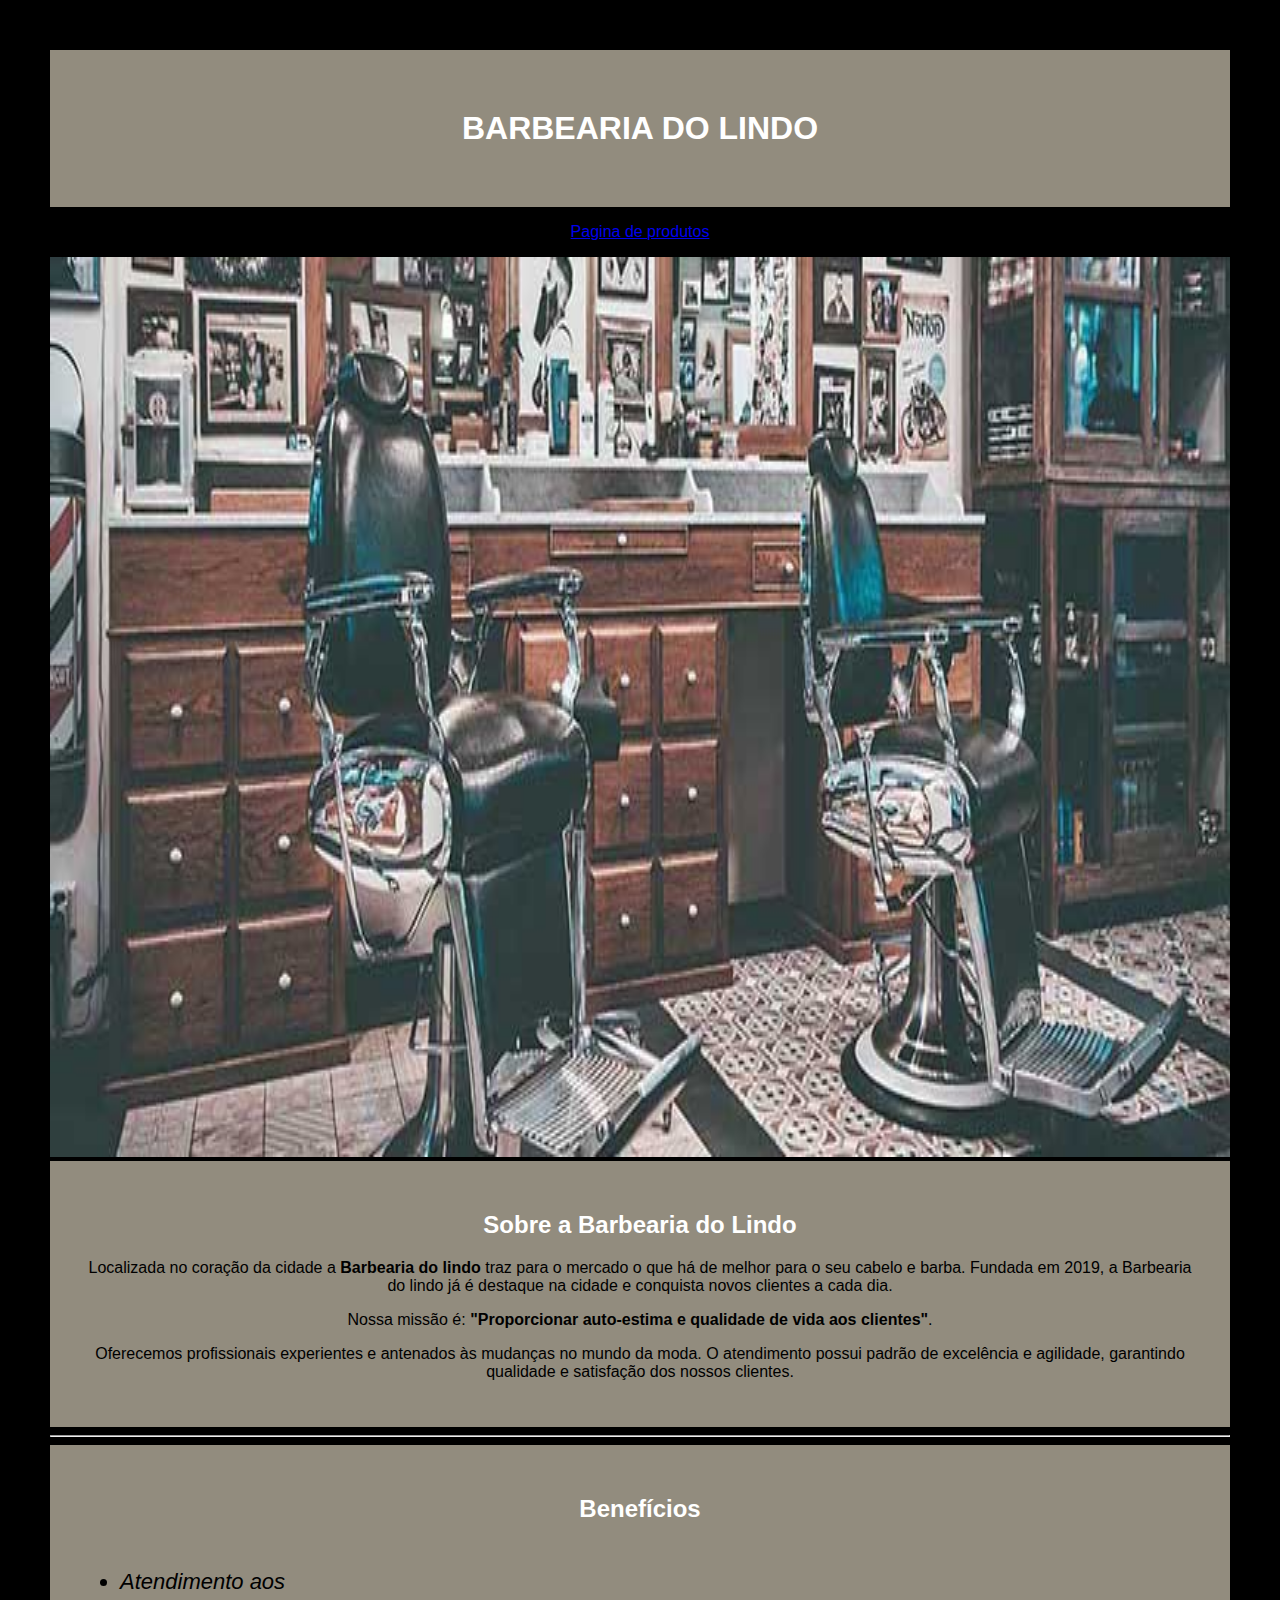
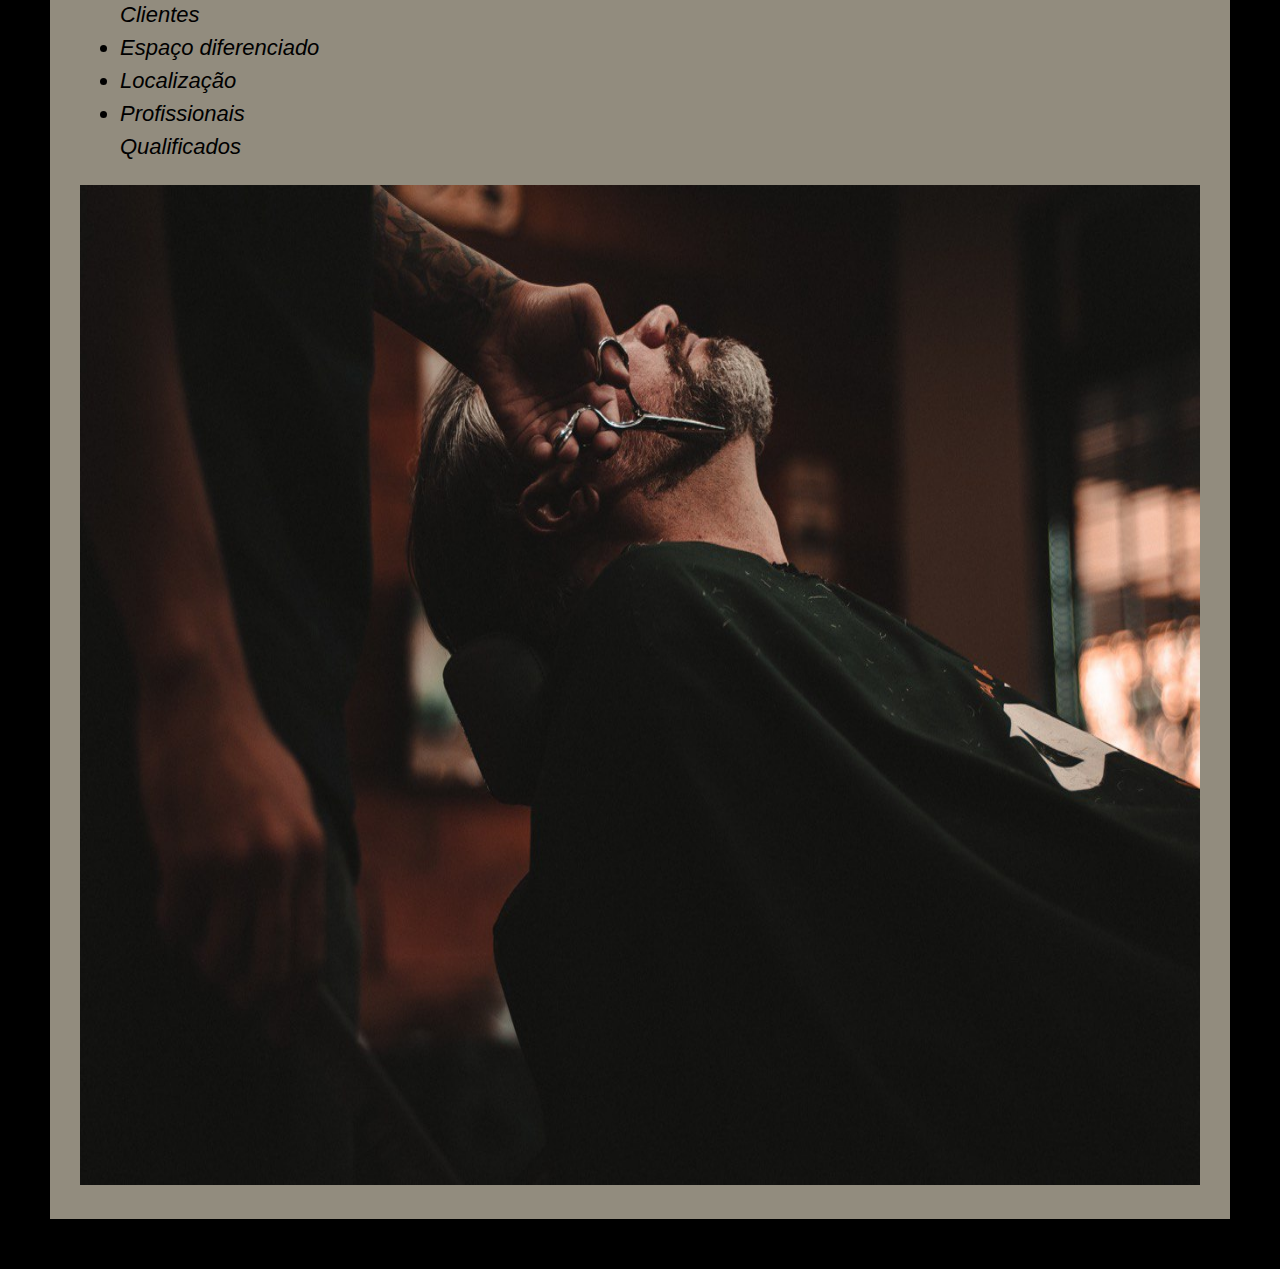
<file: index.html>
<!DOCTYPE html>
<html lang="pt-br">
<head>
    <meta charset="UTF-8">
    <meta name="viewport" content="width=device-width, initial-scale=1.0">
    <link rel="stylesheet" href="style.css">
    <title>Palmeiras</title>
</head>
<body>
    <header>
        <h1 class="titulo-principal"> Barbearia Do Lindo</h1>
        <p> <a href="produtos.html">Pagina de produtos</a></p>
    </header>
    <img src="banner.jpg" alt="banner que mostra a foto de duas cadeiras em uma barbearia" id="banner">
    <div class="principal">
        <h2 class="titulo2">Sobre a Barbearia do Lindo</h2>
        <p>Localizada no coração da cidade a <b>Barbearia do lindo</b> traz para o mercado o que há de melhor para o seu cabelo e barba. Fundada em 2019, a Barbearia do lindo já é destaque na cidade e conquista novos clientes a cada dia.</p>
        <p>Nossa missão é: <b>"Proporcionar auto-estima e qualidade de vida aos clientes"</b>.</p>
        <p>Oferecemos profissionais experientes e antenados às mudanças no mundo da moda. O atendimento possui padrão de excelência e agilidade, garantindo qualidade e satisfação dos nossos clientes.</p>
    </div>
    <hr>
    <div class="beneficios">
        <h2 class="titulo2">Benefícios</h2>
        <ul>
          <li class="itens">Atendimento aos Clientes</li>
          <li class="itens">Espaço diferenciado</li>
          <li class="itens">Localização</li>
          <li class="itens">Profissionais Qualificados</li>
        </ul>
        <img class="imagembeneficios" src="beneficios.jpg" alt="homem deitado na cadeira enquanto o barbeiro corta a sua barba" id="beneficios">
    
    </div>
</body>
</html>
</file>
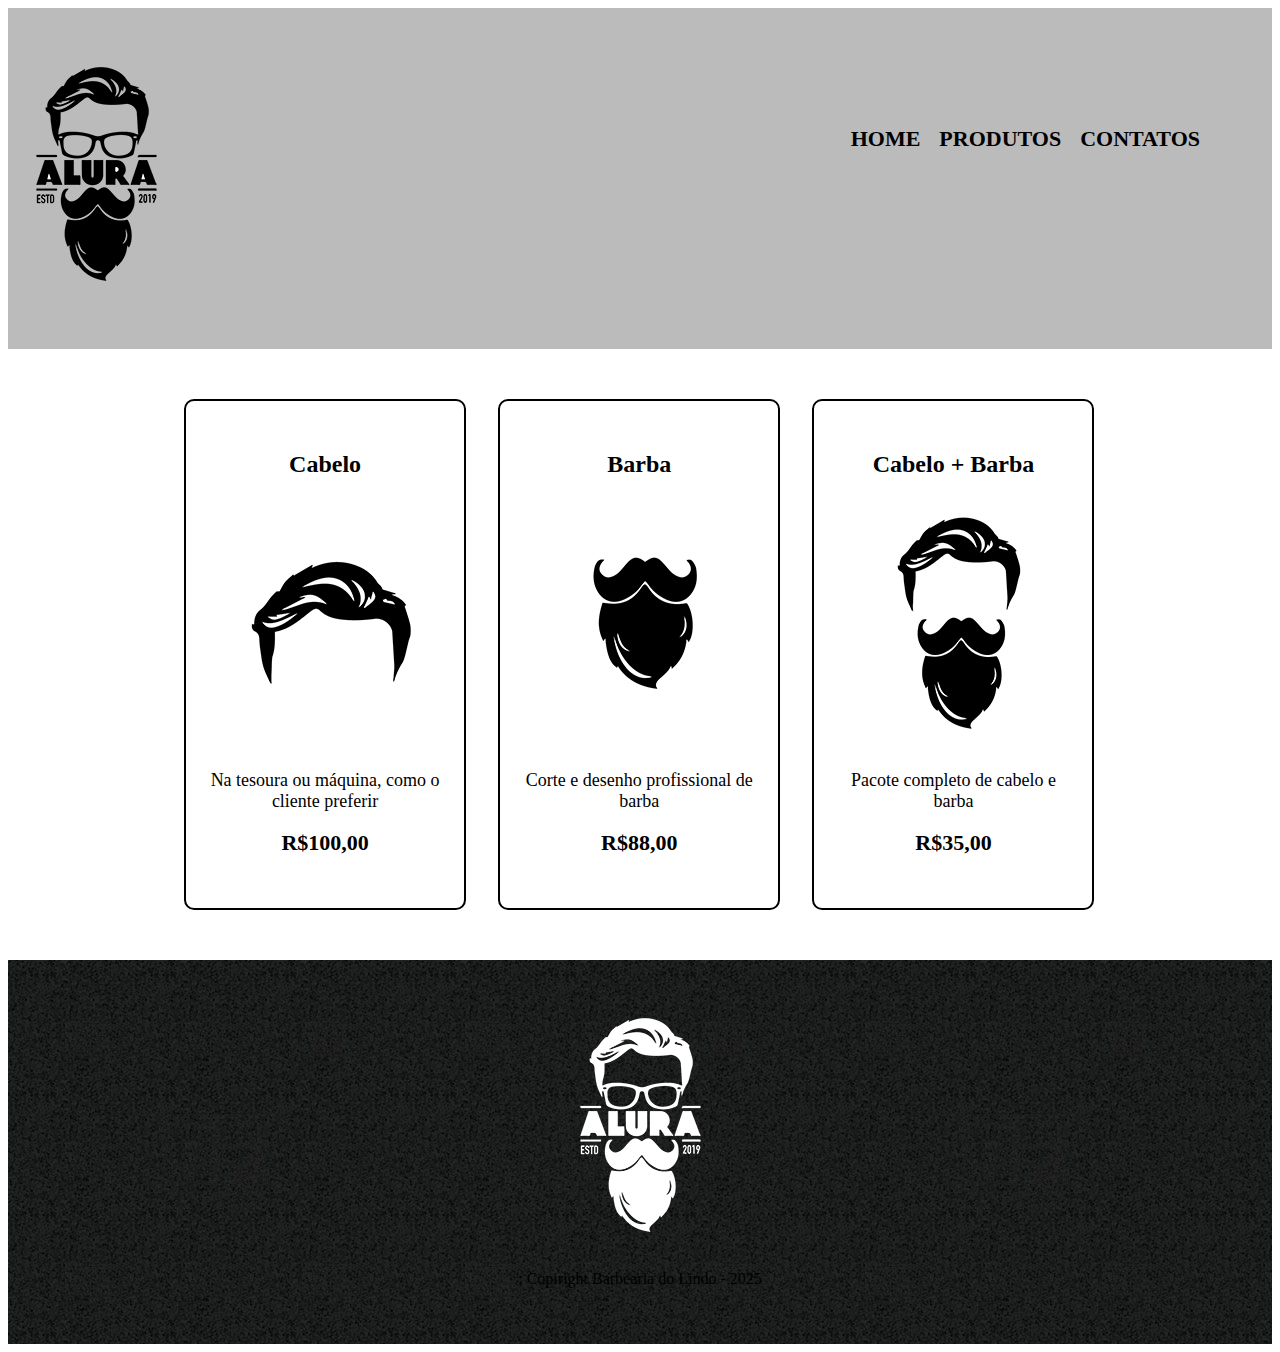
<file: produtos.html>
<!DOCTYPE html>
<html lang="pt-br">
<head>
    <meta charset="UTF-8">
    <meta name="viewport" content="width=device-width, initial-scale=1.0">
    <title>Produtos</title>
    <link rel="stylesheet" href="produtos.css">
</head>
<body>
    <header>
        <div>
            <h1><img src="logo.png"></h1>
            <nav>
                <ul>
                    <li><a href="index.html">Home</a></li>
                    <li><a href="produtos.html">Produtos</a></li>
                    <li><a href="contato.html">Contatos</a></li>
                </ul>
            </nav>
        </div>
    </header>
    <main>
        <ul class="produtos">
            <li>
                <h2>Cabelo</h2>
                <img src="cabelo.jpg">
                <p class="produto-descricao">Na tesoura ou máquina, como o cliente preferir</p>
                <p class="produto-preco">R$100,00</p>
            </li>
            <li>
                <h2>Barba</h2>
                <img src="barba.jpg">
                <p class="produto-descricao">Corte e desenho profissional de barba</p>
                <p class="produto-preco">R$88,00</p>
            </li>
            <li>
                <h2>Cabelo + Barba</h2>
                <img src="cabelo+barba.jpg">
                <p class="produto-descricao">Pacote completo de cabelo e barba</p>
                <p class="produto-preco">R$35,00</p>
            </li>
        </ul>
    </main>
    <footer>
        <img src="logo-branco.png">
        <p class="&">; Copiright Barbearia do Lindo - 2025</p>
    </footer>
    
   </body>
   </html>
</file>
<file: style.css>
body{
    margin: 50px;
    padding: 0px;
    font-family: sans-serif;
    background-color: black;
}

#banner{
    width: 100%;
    height: 900px;
}
#beneficios{
    width: 100%;
    height: 1000px;
}

h2{
    text-align: center;
}
p{
    text-align: center;

}

.titulo-principal{
    text-transform: uppercase;
    text-align: center;
    color: white;
    background-color: rgb(146, 140, 126);
    padding: 60px;
    margin: 0px;
}

.titulo2{
    color: rgb(255, 255, 255);
    font-family: sans-serif;
}

.principal{
    background-color: rgb(146, 140, 126);
    padding: 30px;
    margin: 0px;
}

.beneficios{
    background-color: rgb(146, 140, 126);
    padding: 30px;
    margin: 0px;
}

ul{
    display: inline-block;
    vertical-align:top;
    width: 20%;
    margin-right: 15%;
    font-size: 22px;
    line-height: 1.5;
}

.itens{
    font-style: italic;
}

.imagembeneficios{
   width: 60%;
}
</file>
<file: produtos.css>
header{
    background: #BBBBBB;
    padding:  20px 0;
}

nav{
    position:absolute;
    top: 110px;
    right: 80px;
}

.caixa{
    position: relative;
    width: 940px;
    margin: 0 auto;
}

nav li{
    display: inline;
    margin: 0 0 0 15px;
}

nav a{
    text-transform: uppercase;
    color: #000000;
    font-weight: bold;
    font-size: 22px;
    text-decoration: none;
}

nav a:hover{
    color: #C78C19;
    text-decoration: underline;
}

.produtos{
    width: 940px;
    margin: 0 auto;
    padding: 50px 0;
}

.produtos li{
    display: inline-block;
    text-align: center;
    width: 30%;
    vertical-align: top;
    margin: 0 1.5%;
    padding: 30px 20px;
    box-sizing: border-box;
    border: 2px solid #000000;
    border-radius: 10px;
}

.produtos li:hover{
    border-color: #C78C19;
}

.produtos li:active{
    border-color: #088C19;
}

.produtos li:hover h2{
    font-size: 34px;
}

.produtos h2{
    font-family: 30px;
    font-weight: bold;
}

.produto-descricao{
    font-size: 18px;
}

.produto-preco{
    font-size: 22px;
    font-weight: bold;
    margin-top: 10px;
}

footer{
    text-align: center;
    background: url(bg.jpg);
    padding: 40px 0;
}

.copyright{
    color: #ffffff;
    font-size: 13px;
    margin: 20px 0 0;
}
</file>
